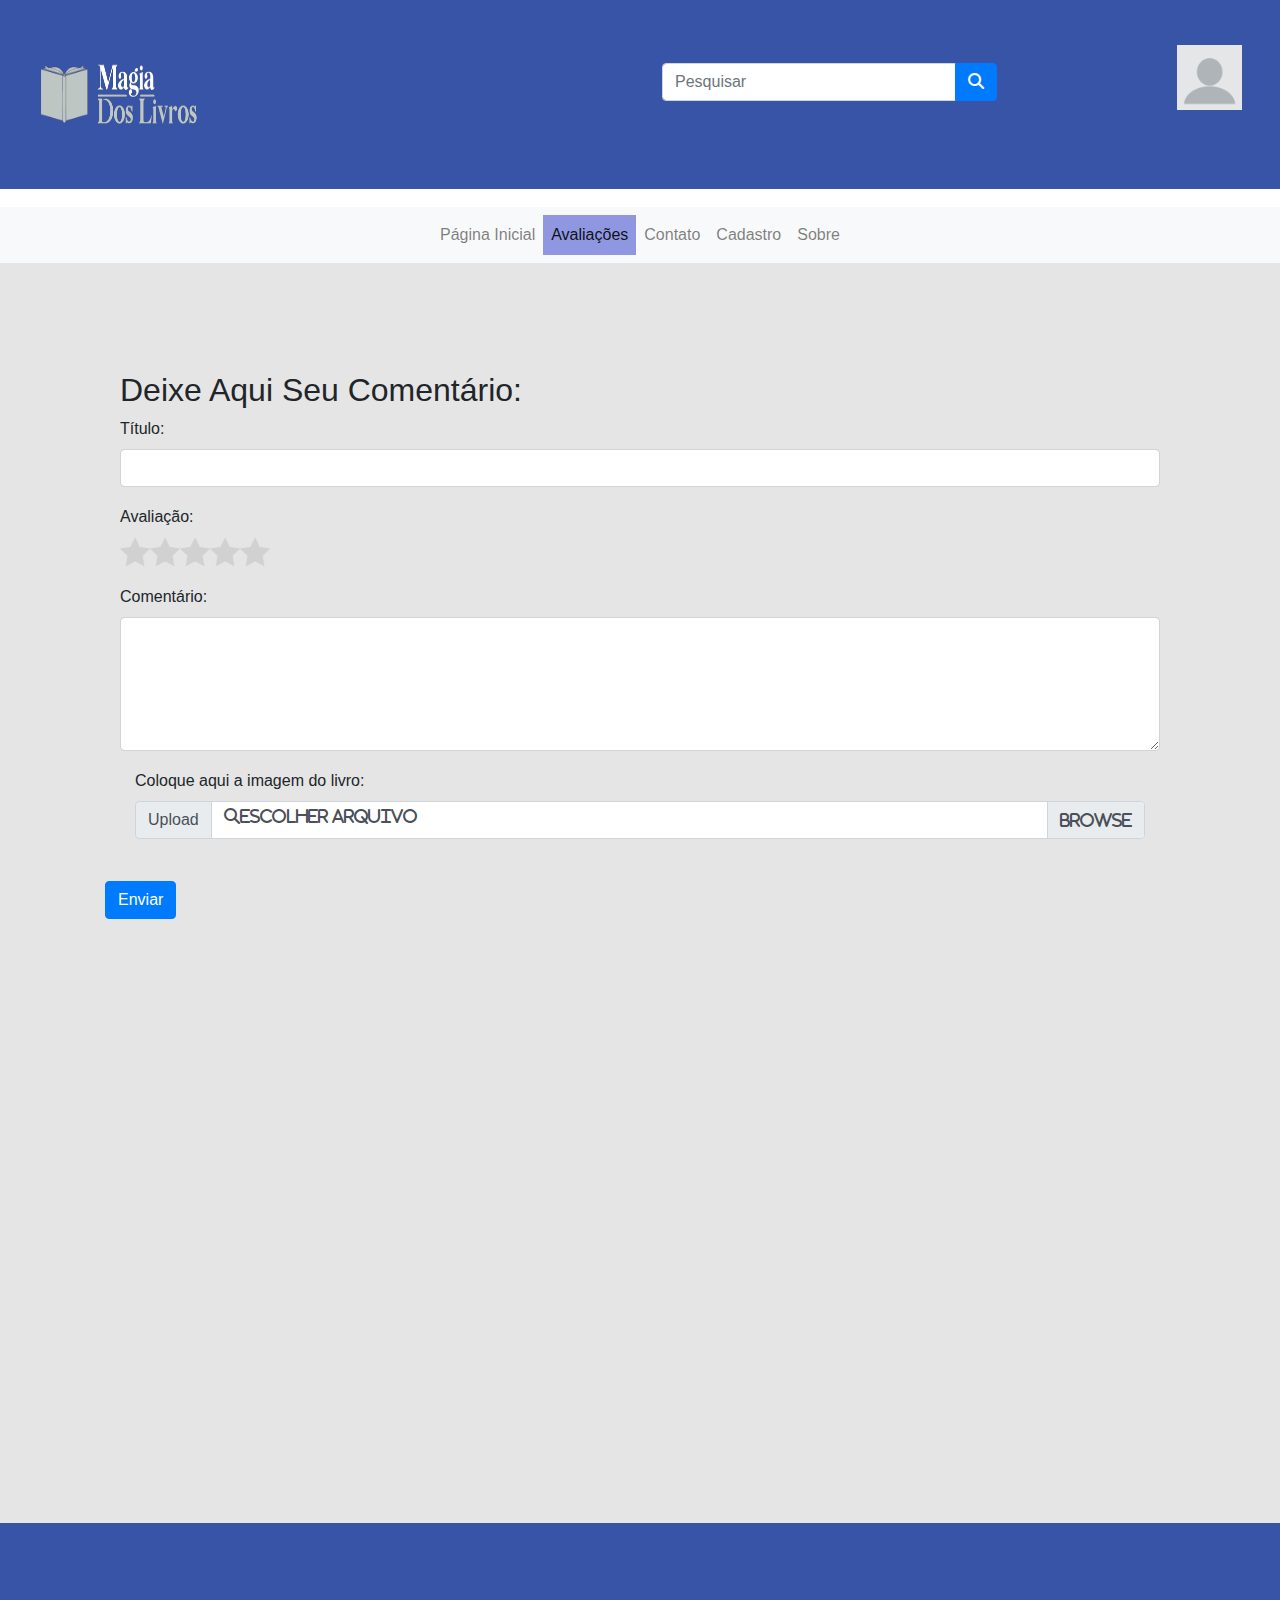
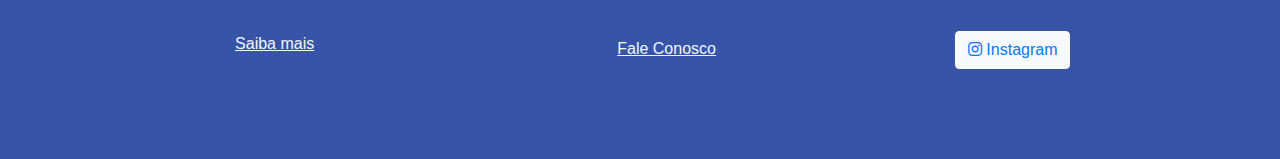
<file: Views/avaliacao/index.html>
<!DOCTYPE html>
<html>
<head>
  <title> Avaliação </title>
  <meta name='viewport' content='width=device-width, initial-scale=1'>
  <meta http-equiv='X-UA-Compatible' content='IE=edge'>
  <meta charset='utf-8'>
  <link rel='stylesheet' type='text/css' media='screen' href='css/estilo.css'>
  <link rel="stylesheet" href="https://cdn.jsdelivr.net/npm/bootstrap@4.6.1/dist/css/bootstrap.min.css">
  <link rel="stylesheet" href="https://use.fontawesome.com/releases/v5.7.0/css/all.css" integrity="sha384-lZN37f5QGtY3VHgisS14W3ExzMWZxybE1SJSEsQp9S+oqd12jhcu+A56Ebc1zFSJ" crossorigin="anonymous">
  <link rel="stylesheet" href="https://cdnjs.cloudflare.com/ajax/libs/font-awesome/6.2.0/css/all.min.css" crossorigin="anonymous">
  <script src="https://cdn.jsdelivr.net/npm/jquery@3.6.0/dist/jquery.slim.min.js"></script>
  <script src="https://cdn.jsdelivr.net/npm/popper.js@1.16.1/dist/umd/popper.min.js"></script>
  <script src="https://cdn.jsdelivr.net/npm/bootstrap@4.6.1/dist/js/bootstrap.bundle.min.js"></script> 
  
  
  <script> function telainicial(){
    window.location.href="../../index.php";
  } 

   function profile(){
    window.location.href="../login/login.html";
  }

  function saibamais(){
    window.location.href="../sobre/sobre.html";
  }

  function faleconosco(){
    window.location.href="../sobre/contato.html";
  }

  </script>
</head>

<body>

  <a name="topo"></a>

    <header>

      <section id="profile"  onclick="profile()">

      </section>

      <section id="username">
      </section>

        <section id="search">

            <div class="input-group mb-3">
                <input type="text" class="form-control" placeholder="Pesquisar" id="searchbar">
                <div class="input-group-append">
                  <button class="btn btn-primary" type="submit"><i class="fas fa-search"> </i></button>
                </div>
              </div>

        </section>
          
        <section id="logo" onclick="telainicial()">
          
        </section>

        
    </header>

    

    <nav class="navbar navbar-expand-sm bg-light navbar-light justify-content-center">
          <ul class="navbar-nav">
            <li class="nav-item">
              <a class="nav-link" href="../../index.php">Página Inicial</a>
            </li>
            <li class="nav-item">
                <a class="nav-link active" href="./index.html">Avaliações</a>
              </li>
              <li class="nav-item">
                <a class="nav-link" href="../sobre/contato.html">Contato</a>
              </li>
              <li class="nav-item">
                <a class="nav-link" href="../cadastro/index.php">Cadastro</a>
              </li>
            <li class="nav-item">
              <a class="nav-link" href="../sobre/sobre.html">Sobre</a>
            </li>
          </ul>
    </nav>
        
<main>
  <div class="container">
<div class="container">
  <h2>Deixe Aqui Seu Comentário: </h2>
  <form action="/action_page.php">
    <div class="form-group">
      <label for="usr">Título:</label>
      <input type="text" class="form-control" id="titulo" name="titulo" required>
    </div>
   
  </form>
  </div>
<div class="container">
  <label for="usr">Avaliação:</label>
  <div id="avaliar"></div>
  </div>
 
    
  <div class="container">
    <form action="/action_page.php">
      <div class="form-group">
        <label for="usr">Comentário:</label>
        <textarea class="form-control" rows="5" id="comentario" name="comentario" required></textarea>
      </div>
  
  
  
  <div class="container">
    <label for="usr">Coloque aqui a imagem do livro:</label>
    <div class="input-group">
      
      <div class="input-group-prepend">
        
        <span class="input-group-text" id="inputGroupFileAddon01">Upload</span>
      </div> 
     
      
      <div class="custom-file"> 
        <input type="file" class="custom-file-input" id="inputGroupFile01" aria-describedby="inputGroupFileAddon01" required>
        <label class="custom-file-label fas fa-search" for="inputGroupFile01">Escolher Arquivo</label> 
       
        
      </div>
      
      </div>
      </div>
     
    </form>
  </div>
  <br/>
  <div class="container"></div>
      <button type="submit" class="btn btn-primary">Enviar</button>
      </div>
    </form> 
  </div> 
  
  

  


  

  

  </main>
  <footer>

    <footer>


      <div class="container-footer">
    
        <section id="saibamais" onclick="saibamais()"> 
          
         <ins> Saiba mais </ins>
    
        </section> 
    
      
    
        <section id="faleconosco" onclick="faleconosco()">
    
         <ins> Fale Conosco </ins> 
        
        </section>
    
         <section id="socialmediaicon">
    
          <button class="btn btn-light" type="button"> <a href="https://instagram.com/magiadoslivro?igshid=YmMyMTA2M2Y=" target="blank">  <i class="fa-brands fa-instagram"></i> Instagram </a> </button>
         
         </section>
    
      </div>
    
      
    
    </footer>
  <script src='js/rate.js'></script>

</body>
</html>
</file>
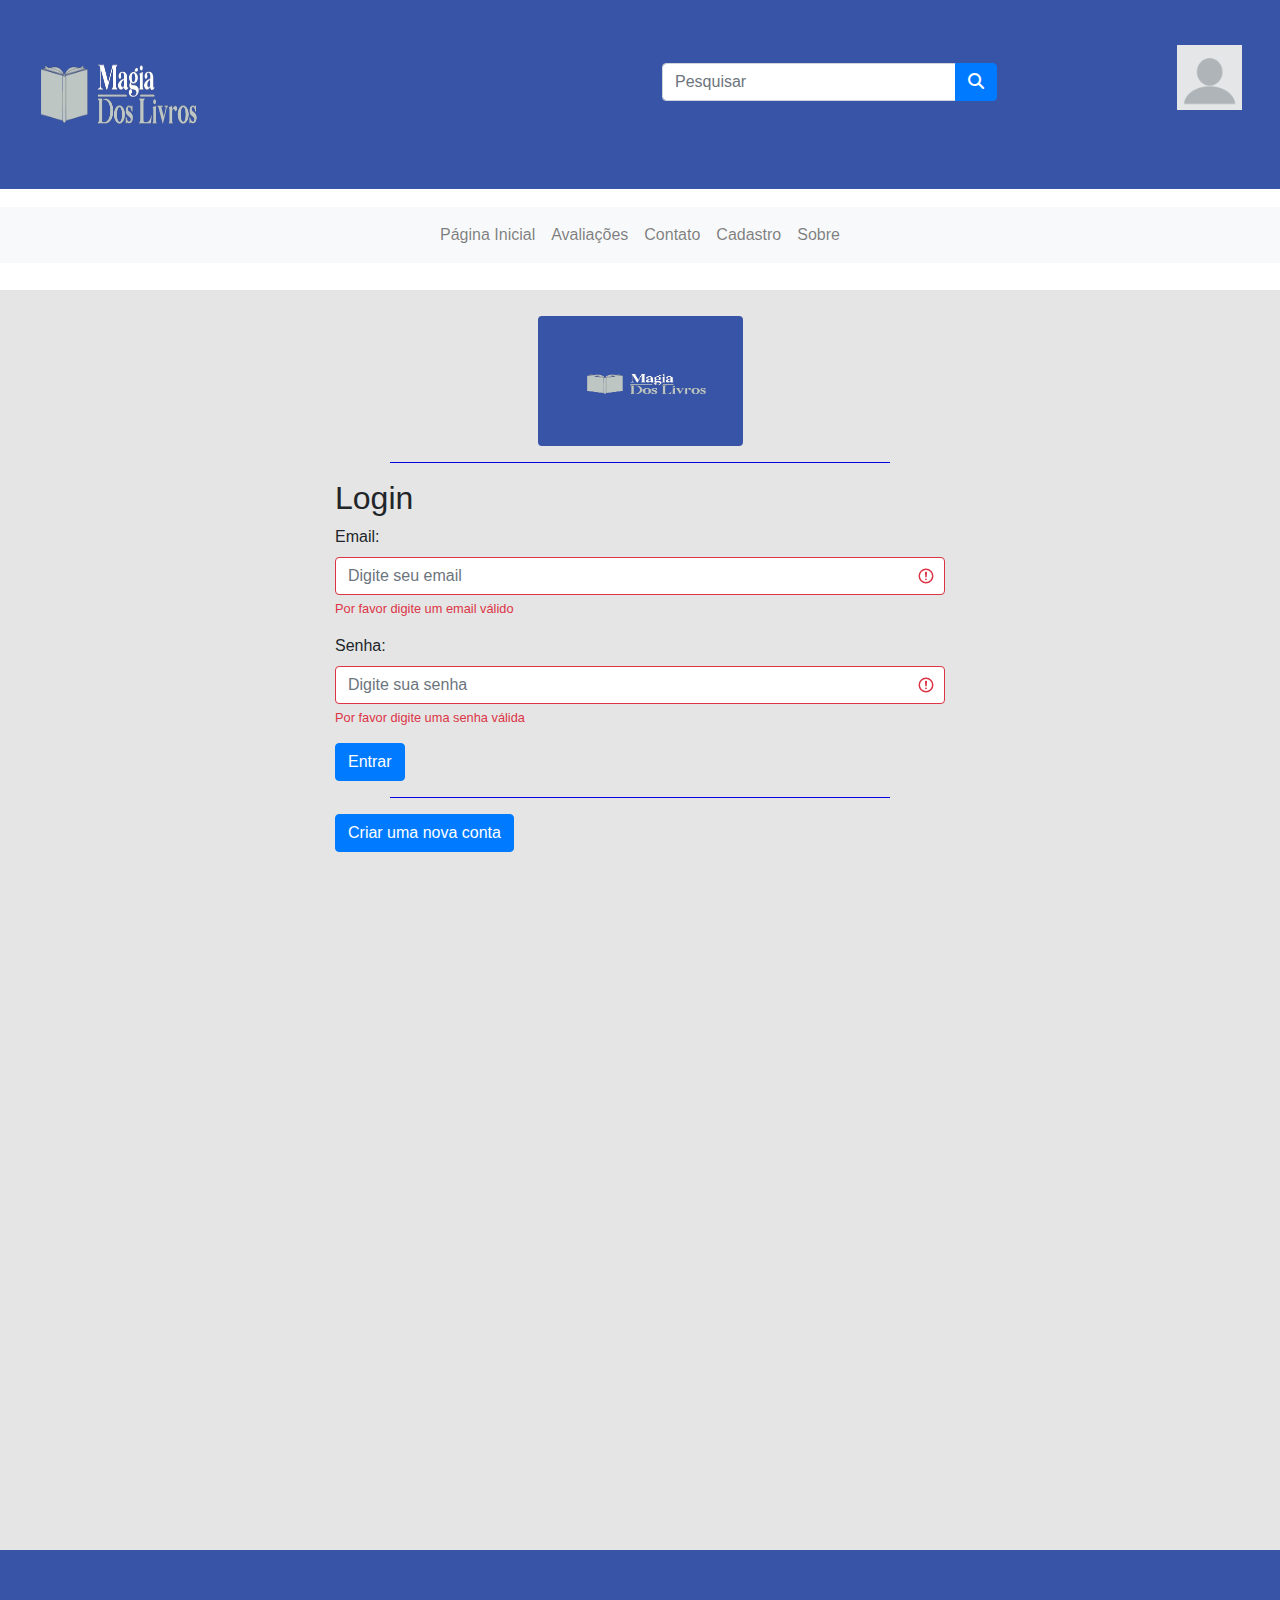
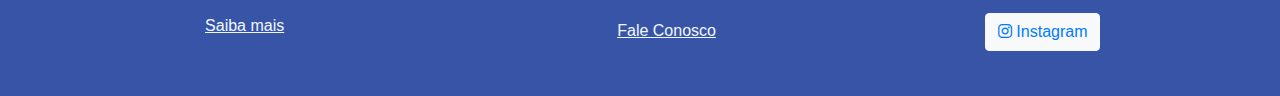
<file: Views/login/login.html>
<!DOCTYPE html>
<html lang="pt-br">
<head>
  <title>Login</title>
  <meta charset="utf-8">
  <meta name="viewport" content="width=device-width, initial-scale=1">
  <link rel="stylesheet" href="./login.css">
  <link rel="stylesheet" href="https://cdnjs.cloudflare.com/ajax/libs/font-awesome/6.2.0/css/all.min.css" crossorigin="anonymous">
  <link rel="stylesheet" href="https://use.fontawesome.com/releases/v5.7.0/css/all.css" integrity="sha384-lZN37f5QGtY3VHgisS14W3ExzMWZxybE1SJSEsQp9S+oqd12jhcu+A56Ebc1zFSJ" crossorigin="anonymous">
  <link rel="stylesheet" href="https://cdn.jsdelivr.net/npm/bootstrap@4.6.1/dist/css/bootstrap.min.css">
  <script src="https://cdn.jsdelivr.net/npm/jquery@3.6.0/dist/jquery.slim.min.js"></script>
  <script src="https://cdn.jsdelivr.net/npm/popper.js@1.16.1/dist/umd/popper.min.js"></script>
  <script src="https://cdn.jsdelivr.net/npm/bootstrap@4.6.1/dist/js/bootstrap.bundle.min.js"></script>


  <script> function telainicial(){
    window.location.href="../../index.php";
  } 

   function profile(){
    window.location.href="./login.html";
  }

  function saibamais(){
    window.location.href="../sobre/sobre.html";
  }

  function faleconosco(){
    window.location.href="../sobre/contato";
  }

  </script>
</head>

<body>

  <a name="topo"></a>

    <header>

      <section id="profile"  onclick="profile()">

      </section>

      <section id="username">
      </section>

        <section id="search">

            <div class="input-group mb-3">
                <input type="text" class="form-control" placeholder="Pesquisar" id="searchbar">
                <div class="input-group-append">
                  <button class="btn btn-primary" type="submit"><i class="fas fa-search"> </i></button>
                </div>
              </div>

        </section>
          
        <section id="logo" onclick="telainicial()">
          
        </section>

        
    </header>


    <nav class="navbar navbar-expand-sm bg-light navbar-light justify-content-center">
          <ul class="navbar-nav">
            <li class="nav-item">
              <a class="nav-link" href="../../index.php">Página Inicial</a>
            </li>
            <li class="nav-item">
                <a class="nav-link" href="../avaliacao/index.html">Avaliações</a>
              </li>
              <li class="nav-item">
                <a class="nav-link" href="../sobre/contato.html">Contato</a>
              </li>
              <li class="nav-item">
                <a class="nav-link" href="../cadastro/index.php">Cadastro</a>
              </li>
            <li class="nav-item">
              <a class="nav-link" href="../sobre/sobre.html">Sobre</a>
            </li>
          </ul>
    </nav>
<main>


    
    
    <div class="container">
        <div class="login">        
               <img src="../../img_SA/logoSA.png" class="rounded" alt="Cinque Terre"> 
            </div>
            <hr width="500" heigth="200"color="blue"/>
            
        <form action="../../controller/usercontroller/index.php" class="was-validated" name="login" method="post">
    <div class="form-group">
        <h2> Login</h2>
      <label for="uname">Email:</label>
      <input type="text" class="form-control" id="email" placeholder="Digite seu email" name="mail" required>
      <div class="valid-feedback">Válido</div>
      <div class="invalid-feedback">Por favor digite um email válido</div>
    </div>
    <div class="form-group">
      <label for="pwd">Senha:</label>
      <input type="password" class="form-control" id="senha" placeholder="Digite sua senha" name="senha" required>
      <div class="valid-feedback">Válido</div>
      <div class="invalid-feedback">Por favor digite uma senha válida</div>
    </div>
   
    <button type="submit" class="btn btn-primary" name="login">Entrar</button>
    <br/>
    
    <hr width="500" heigth="200"color="blue"/>
    
    <a href="../cadastro/index.php"><button class="btn btn-primary">Criar uma nova conta</button></a>
  </form>
</div>
</main> 
<footer>


  <div class="container-footer">

    <section id="saibamais" onclick="saibamais()"> 
      
     <ins> Saiba mais </ins>

    </section> 

  

    <section id="faleconosco" onclick="faleconosco()">

     <ins> Fale Conosco </ins> 
    
    </section>

     <section id="socialmediaicon">

      <button class="btn btn-light" type="button"> <a href="https://instagram.com/magiadoslivro?igshid=YmMyMTA2M2Y=" target="blank">  <i class="fa-brands fa-instagram"></i> Instagram </a> </button>
     
     </section>

  </div>



</footer>


</body>
</html>
</file>
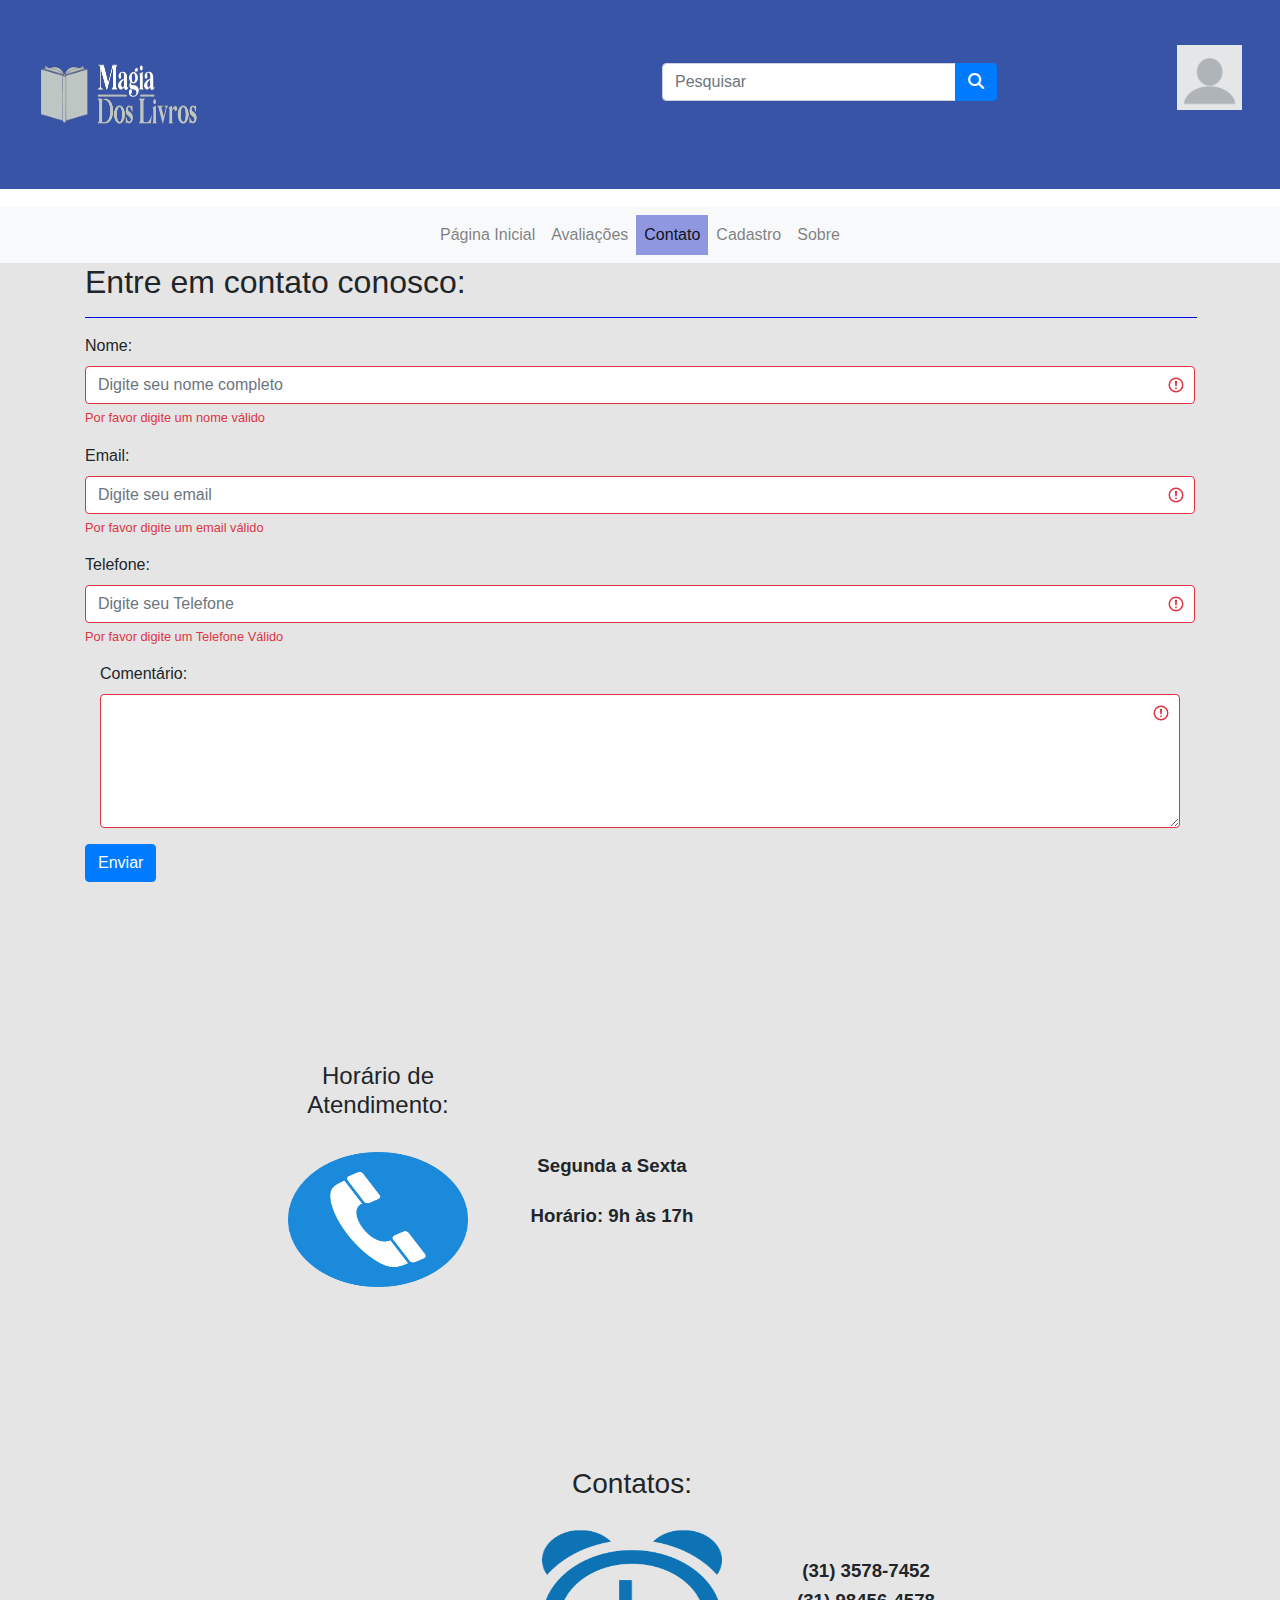
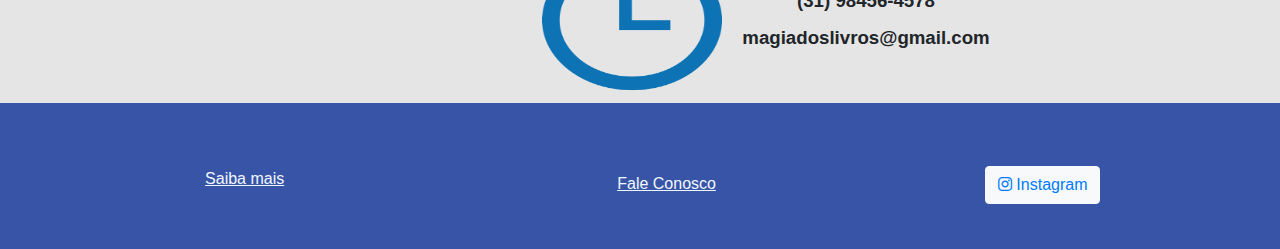
<file: Views/sobre/contato.html>
<!DOCTYPE html>
<html lang="pt-br">
<head>
  <title>Contato</title>
  <meta charset="utf-8">
  <meta name="viewport" content="width=device-width, initial-scale=1">
  <link rel="stylesheet" href="https://cdn.jsdelivr.net/npm/bootstrap@4.6.1/dist/css/bootstrap.min.css">
  <link rel="stylesheet" href="./contato.css">
  <link rel="stylesheet" href="https://cdnjs.cloudflare.com/ajax/libs/font-awesome/6.2.0/css/all.min.css" crossorigin="anonymous">
  <link rel="stylesheet" href="https://use.fontawesome.com/releases/v5.7.0/css/all.css" integrity="sha384-lZN37f5QGtY3VHgisS14W3ExzMWZxybE1SJSEsQp9S+oqd12jhcu+A56Ebc1zFSJ" crossorigin="anonymous">
  <script src="https://cdn.jsdelivr.net/npm/jquery@3.6.0/dist/jquery.slim.min.js"></script>
  <script src="https://cdn.jsdelivr.net/npm/popper.js@1.16.1/dist/umd/popper.min.js"></script>
  <script src="https://cdn.jsdelivr.net/npm/bootstrap@4.6.1/dist/js/bootstrap.bundle.min.js"></script> 
  <link rel="stylesheet" href="https://use.fontawesome.com/releases/v5.7.0/css/all.css" integrity="sha384-lZN37f5QGtY3VHgisS14W3ExzMWZxybE1SJSEsQp9S+oqd12jhcu+A56Ebc1zFSJ" crossorigin="anonymous">

    <header>
      <script> function telainicial(){
        window.location.href="../../index.php";
      } 
    
       function profile(){
        window.location.href="../login/login.html";
      }
    
      function saibamais(){
        window.location.href="./sobre.html";
      }
    
      function faleconosco(){
        window.location.href="./contato.html";
      }
    
      </script>
    </head>
    
    <body>
    
      <a name="topo"></a>
    
        <header>
    
          <section id="profile"  onclick="profile()">
    
          </section>
    
          <section id="username">
          </section>
    
            <section id="search">
    
                <div class="input-group mb-3">
                    <input type="text" class="form-control" placeholder="Pesquisar" id="searchbar">
                    <div class="input-group-append">
                      <button class="btn btn-primary" type="submit"><i class="fas fa-search"> </i></button>
                    </div>
                  </div>
    
            </section>
              
            <section id="logo" onclick="telainicial()">
              
            </section>
    
            
        </header>
    
    
        <nav class="navbar navbar-expand-sm bg-light navbar-light justify-content-center">
              <ul class="navbar-nav">
                <li class="nav-item">
                  <a class="nav-link" href="../../index.php">Página Inicial</a>
                </li>
                <li class="nav-item">
                    <a class="nav-link" href="../avaliacao/index.html">Avaliações</a>
                  </li>
                  <li class="nav-item">
                    <a class="nav-link active" href="./contato.html">Contato</a>
                  </li>
                  <li class="nav-item">
                    <a class="nav-link" href="../cadastro/index.php">Cadastro</a>
                  </li>
                <li class="nav-item">
                  <a class="nav-link" href="./sobre.html">Sobre</a>
                </li>
              </ul>
        </nav>
<main>

<div class="container">
  <h2>Entre em contato conosco: </h2>
  <hr width="1112" height="200" color="blue"/>
  <form action="/action_page.php" class="was-validated">
    <div class="form-group">
      <label for="uname">Nome:</label>
      <input type="text" class="form-control" id="nome" placeholder="Digite seu nome completo" name="nome" required>
      <div class="valid-feedback">Válido</div>
      <div class="invalid-feedback">Por favor digite um nome válido</div>
    </div>
    <div class="form-group">
      <label for="uname">Email:</label>
      <input type="email" class="form-control" id="mail" placeholder="Digite seu email" name="mail" required>
      <div class="valid-feedback">Válido</div>
      <div class="invalid-feedback">Por favor digite um email válido</div>
    </div> 
    <div class="form-group">
      <label for="uname">Telefone:</label>
      <input type="tel" class="form-control" id="telefone" placeholder="Digite seu Telefone" name="telefone" required>
      <div class="valid-feedback">Válido</div>
      <div class="invalid-feedback">Por favor digite um Telefone Válido</div>
    </div>  

    <div class="container">
        
          <div class="form-group">
            <label for="usr">Comentário:</label>
            <textarea class="form-control" rows="5" id="comentario" name="comentario" required></textarea>
          </div> 
          
    </div>
      
   
   
    <button type="submit" class="btn btn-primary">Enviar</button> 
</form>
    </div> 
    <article>
    
        <section class="section3">
            <h4>Horário de Atendimento:</h4>
        </section> 
        <section class="section2">
           
            <p class="p4">  Segunda a Sexta </p>
            <p  class="p3"> Horário: 9h às 17h</p>
           
    
        </section>
        </article>
    
<article class="article2">
    
    <section class="section1">
        <h3>Contatos:</h3>
    </section>
    <section class="section2">
       
        <p  class="p4"> (31) 3578-7452</p>
        <p  class="p2"> (31) 98456-4578</p>
        <p  class="p3">magiadoslivros@gmail.com</p>

    </section>
    </article>



</main> 
<footer>


  <div class="container-footer">

    <section id="saibamais" onclick="saibamais()"> 
      
     <ins> Saiba mais </ins>

    </section> 

  

    <section id="faleconosco" onclick="faleconosco()">

     <ins> Fale Conosco </ins> 
    
    </section>

     <section id="socialmediaicon">

      <button class="btn btn-light" type="button"> <a href="https://instagram.com/magiadoslivro?igshid=YmMyMTA2M2Y=" target="blank">  <i class="fa-brands fa-instagram"></i> Instagram </a> </button>
     
     </section>

  </div>



</footer>


</body>
</html>
</file>
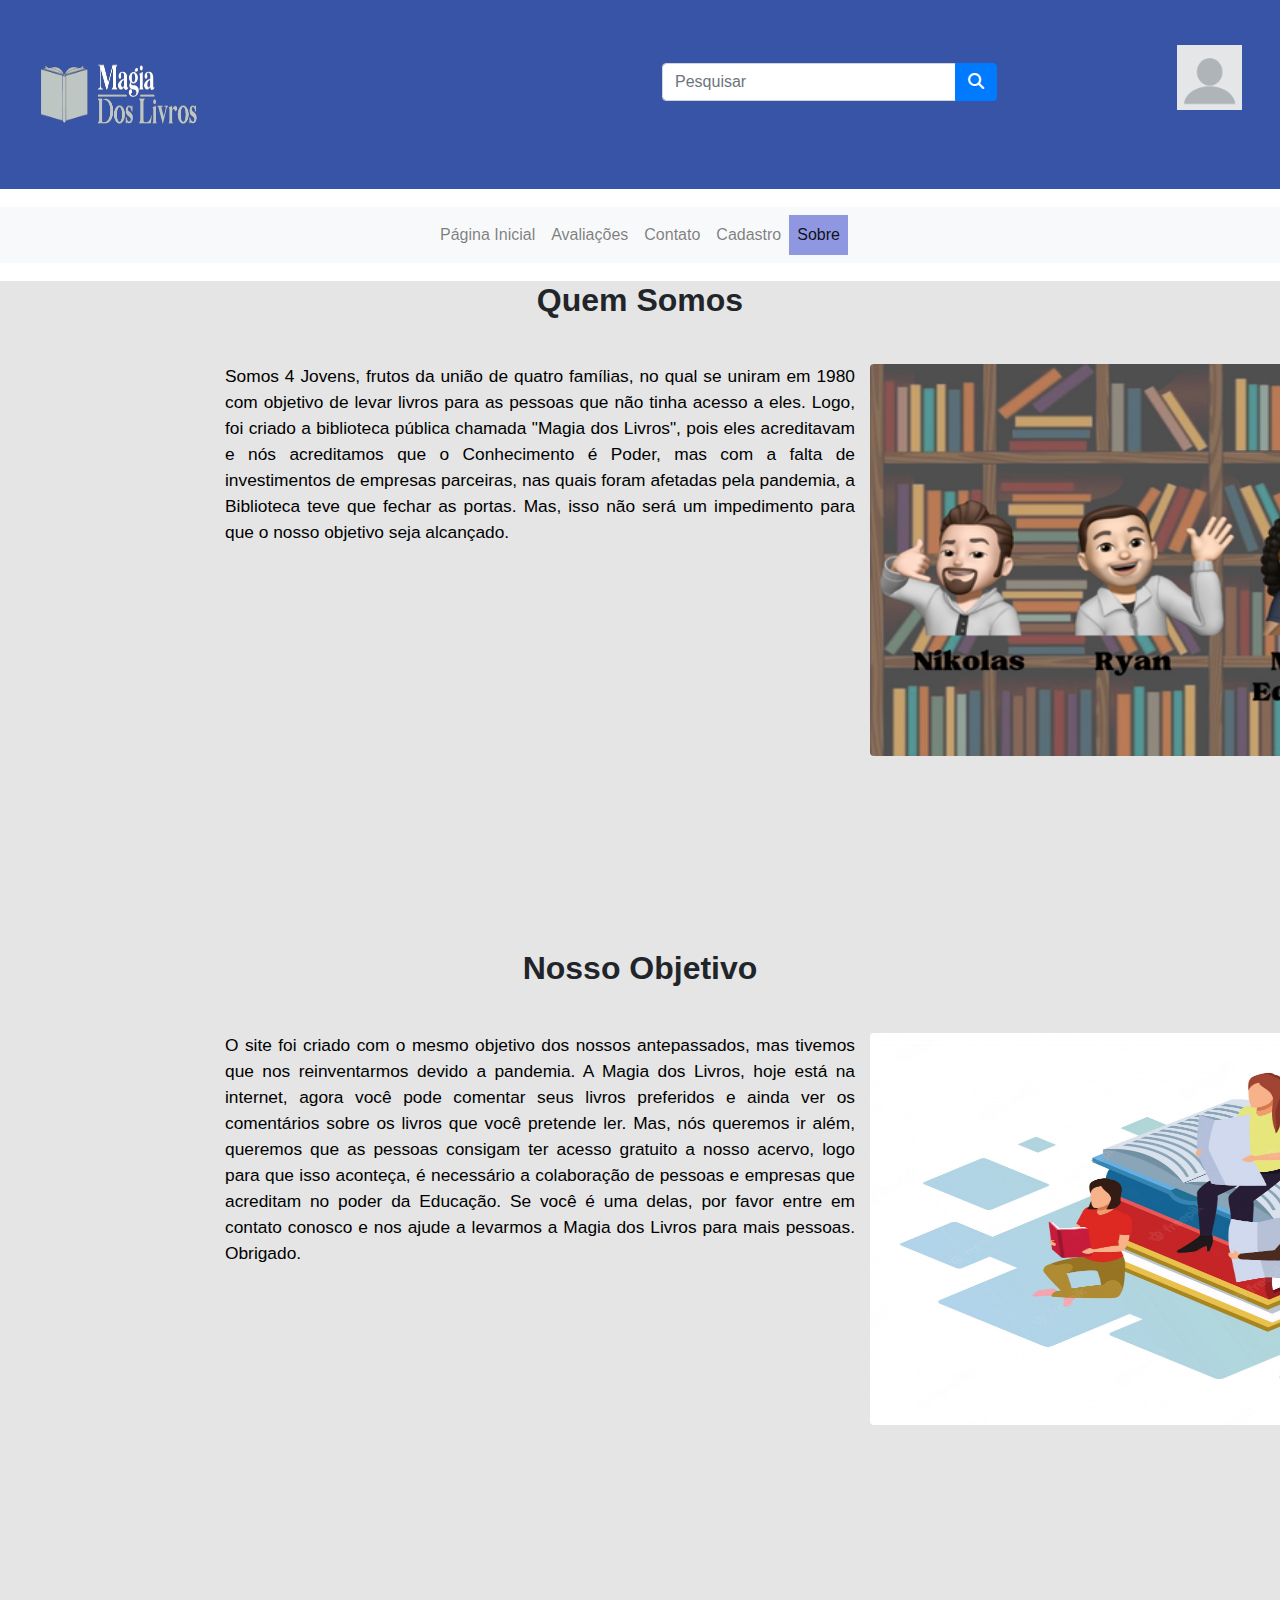
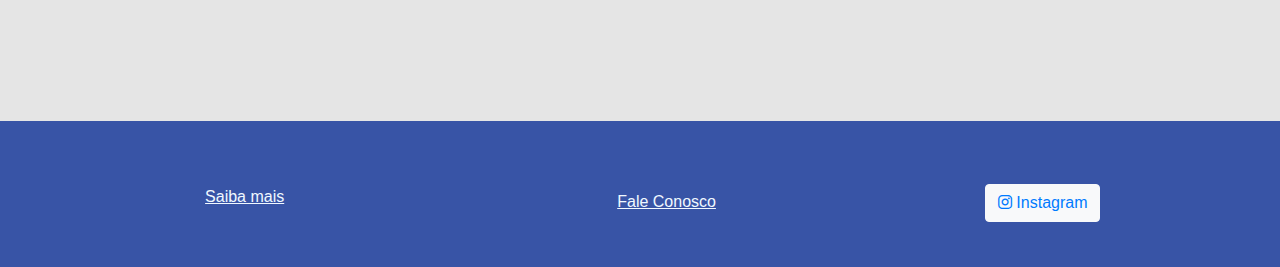
<file: Views/sobre/sobre.html>
<!DOCTYPE html>
<html lang="pt-br">
<head>
  <title>Sobre</title>
  <meta charset="utf-8">
  <meta name="viewport" content="width=device-width, initial-scale=1">
  <link rel="stylesheet" href="https://cdn.jsdelivr.net/npm/bootstrap@4.6.1/dist/css/bootstrap.min.css">
  <link rel="stylesheet" href="./sobre.css">
  <link rel="stylesheet" href="https://cdnjs.cloudflare.com/ajax/libs/font-awesome/6.2.0/css/all.min.css" crossorigin="anonymous">
  <link rel="stylesheet" href="https://use.fontawesome.com/releases/v5.7.0/css/all.css" integrity="sha384-lZN37f5QGtY3VHgisS14W3ExzMWZxybE1SJSEsQp9S+oqd12jhcu+A56Ebc1zFSJ" crossorigin="anonymous">
  <script src="https://cdn.jsdelivr.net/npm/jquery@3.6.0/dist/jquery.slim.min.js"></script>
  <script src="https://cdn.jsdelivr.net/npm/popper.js@1.16.1/dist/umd/popper.min.js"></script>
  <script src="https://cdn.jsdelivr.net/npm/bootstrap@4.6.1/dist/js/bootstrap.bundle.min.js"></script>


  <header>

    <script> function telainicial(){
      window.location.href="../../index.php";
    } 
  
     function profile(){
      window.location.href="../login/login.html";
    }
  
    function saibamais(){
      window.location.href="./sobre.html";
    }
  
    function faleconosco(){
      window.location.href="./contato.html";
    }
  
    </script>
  </head>
  
  <body>
  
    <a name="topo"></a>
  
      <header>
  
        <section id="profile"  onclick="profile()">
  
        </section>
  
        <section id="username">
        </section>
  
          <section id="search">
  
              <div class="input-group mb-3">
                  <input type="text" class="form-control" placeholder="Pesquisar" id="searchbar">
                  <div class="input-group-append">
                    <button class="btn btn-primary" type="submit"><i class="fas fa-search"> </i></button>
                  </div>
                </div>
  
          </section>
            
          <section id="logo" onclick="telainicial()">
            
          </section>
  
          
      </header>
  
  
      <nav class="navbar navbar-expand-sm bg-light navbar-light justify-content-center">
            <ul class="navbar-nav">
              <li class="nav-item">
                <a class="nav-link" href="../../index.php">Página Inicial</a>
              </li>
              <li class="nav-item">
                  <a class="nav-link" href="../avaliacao/index.html">Avaliações</a>
                </li>
                <li class="nav-item">
                  <a class="nav-link" href="./contato.html">Contato</a>
                </li>
                <li class="nav-item">
                  <a class="nav-link" href="../cadastro/index.php">Cadastro</a>
                </li>
              <li class="nav-item">
                <a class="nav-link active" href="./sobre.html">Sobre</a>
              </li>
            </ul>
      </nav>
<main>  
  <h2 class="h21"> Quem Somos </h2>
  <article class="article2">
<section class="section2"> 
  <p>Somos 4 Jovens, frutos da união de quatro famílias, no qual se uniram em 1980 com objetivo de levar livros para as pessoas que não tinha acesso a eles. 
    Logo, foi criado a biblioteca pública chamada "Magia dos Livros", pois eles acreditavam e nós acreditamos que o Conhecimento é Poder,
     mas com a falta de investimentos de empresas parceiras, nas quais foram afetadas pela pandemia, a Biblioteca teve que fechar as portas. Mas, isso não será um impedimento para que o nosso objetivo seja alcançado. </p>     
</section> 
<section class="section3"> 
  <img src="../../img_SA/Nikolas.png" class="rounded" alt="Cinque Terre" width="692vh" height="392vh">
</section>
</article> 
<h2 class="h31"> Nosso Objetivo </h2>
  <article class="article2">
<section class="section2"> 
  <p>O site foi criado com o mesmo objetivo dos nossos antepassados, mas tivemos que nos reinventarmos devido a pandemia. 
    A Magia dos Livros, hoje está na internet, agora você pode comentar seus livros preferidos e ainda ver os comentários sobre os livros que você pretende ler. 
    Mas, nós queremos ir além, queremos que as pessoas consigam ter acesso gratuito a nosso acervo, logo para que isso aconteça, é necessário a colaboração de pessoas e empresas que acreditam no poder da Educação. Se você é uma delas, por favor entre em contato conosco e nos ajude a levarmos a Magia dos Livros para mais pessoas. Obrigado.</p>     
</section> 
<section class="section3"> 
  <img src="../../img_SA/objetivo.jpg" class="rounded" alt="Cinque Terre" width="692vh" height="392vh">
</section>
</article>

</main>

</body> 
<footer>


  <div class="container-footer">

    <section id="saibamais" onclick="saibamais()"> 
      
     <ins> Saiba mais </ins>

    </section> 

  

    <section id="faleconosco" onclick="faleconosco()">

     <ins> Fale Conosco </ins> 
    
    </section>

     <section id="socialmediaicon">

      <button class="btn btn-light" type="button"> <a href="https://instagram.com/magiadoslivro?igshid=YmMyMTA2M2Y=" target="blank">  <i class="fa-brands fa-instagram"></i> Instagram </a> </button>
     
     </section>

  </div>



</footer>

</html>
</file>
<file: Views/avaliacao/css/estilo.css>
@font-face {
  font-family: "estrela";
  src: url(icomoon.woff);
}

.elemento { 
  display: flex; 
  
 }

.star {
  font-family: "estrela" !important;
  font-size: 30px; 
  color: #d1d1d1;
  font-style: normal; 
  font-weight: normal; 
  font-variant: normal;
  text-transform: none; 
  line-height: 1;
  -webkit-font-smoothing: antialiased;
  -moz-osx-font-smoothing: grayscale;
  cursor: pointer; 
}

.star::before { 
  content: "\e9d9"; 
}

.star.onp { color: #d30000; }
.star.onr { color: #ff2f00; }
.star.onm { color: #ff8c00; }
.star.onb { color: #ffe000; }
.star.ono { color: #1aff00; }

.star.off {
pointer-events: none;

}

#msg {
  margin-top: 20px;
  font-family: 'Franklin Gothic Medium', 'Arial Narrow', Arial, sans-serif;
  font-size: 26px;
  font-weight: bolder;
  text-align: center;
  
} 


#btn {
  margin-top: 20px;
  text-align: center; 
 
}

#btn button {
  font-family: 'Franklin Gothic Medium', 'Arial Narrow', Arial, sans-serif;
  font-size: 26px;
  font-weight: bolder;
  cursor: pointer;
}
header {
  width: 100%;
  height: 21vh;
  background-color: #3854a6;
}

html , body{
  padding: 0; 
}

#profile {

  background-size: 100% 100%;
  background-repeat: no-repeat;
  background-position: center;
  background-image:url(../img/profilepic.webp);
  margin-top: 5vh;
  margin-right: 3vw;    
  height: 65px ;
  width: 65px;
  float: right;
  cursor: pointer;

}

#username {

  color: #fff;
  margin-top: 7vh;
  margin-right: 3vw;    
  display: flex;
  float: right;    

}


nav {
  margin-top: 2vh;
  
}

.active{
  background-color: rgba(38, 54, 200, 0.5);
}

main {
  padding: 10vh;
  background-color: #e5e5e5;
  width: 100%;
  height: 140vh;

}

.container{
  margin-top: 18px;
}

button{
  margin-left: 5px;
}
#logo {

  float: left;
  width: 15vw;
  height: 15vh;
  margin-left: 15px;
  margin-top: 2vh;
  background-image: url(../img/logo.png);
  background-size: 140% 280%;
  background-repeat: no-repeat;
  background-position: center;
  cursor: pointer;
 
}

#search{

  float: right;
  margin-top: 7vh;
  margin-right: 11vw;

}
#searchbar {

  width:23vw !important;

}
#return{
  width: 2vw;
  height: 2vh;
}

footer {
  padding: 5vh;
  height: auto;
  width: 100%;
  background-color: #3854a6;

}

.container-footer{
  margin: 0 auto;
  display: flex;
  margin-left: 2vw;
  margin-top: 2vh;
  justify-content: space-around;
  align-items: center;
  flex-direction: row;
  color: aliceblue;
}

#saibamais{

  display: flex;
  width: auto;
  height: 4vh;
  cursor: pointer;
}

#faleconosco{
  display: flex;
  float: left;
  margin-left: 5vw;
  width: auto;
  height: 3vh;
  cursor: pointer;

}


#socialmediaicon1 {

  display: flex;
  margin-top: 2vh;
  margin-right: 2vw;
  float: right;
  width: 3vw;
  height: 6vh;
  border-radius: 50%;

}
</file>
<file: Views/login/login.css>
header {
    width: 100%;
    height: 21vh;
    background-color: #3854a6;
  }
  
  html , body{
    padding: 0; 
  }
  
  #profile {
  
    background-size: 100% 100%;
    background-repeat: no-repeat;
    background-position: center;
    background-image:url('../../img_SA/profilepic.webp');
    margin-top: 5vh;
    margin-right: 3vw;    
    height: 65px ;
    width: 65px;
    float: right;
    cursor: pointer;
  
  }
  
  #username {
  
    color: #fff;
    margin-top: 7vh;
    margin-right: 3vw;    
    display: flex;
    float: right;    
  
  }
  
  
  nav {
    margin-top: 2vh;
    
  }
  
  .active{
    background-color: rgba(38, 54, 200, 0.5);
  }
  
  main {
  
    background-color: #e5e5e5;
    width: 100%;
    height: 140vh;
  
  } 

  #logo {

    float: left;
    width: 15vw;
    height: 15vh;
    margin-left: 15px;
    margin-top: 2vh;
    background-image: url(../../img_SA/logoSA.png);
    background-size: 140% 280%;
    background-repeat: no-repeat;
    background-position: center;
    cursor: pointer;
   
  }
  
  #search{
  
    float: right;
    margin-top: 7vh;
    margin-right: 11vw;
  
  }
  #searchbar {
  
    width:23vw !important;
  
  }
  #return{
    width: 2vw;
    height: 2vh;
  }
  
  footer {
    padding: 5vh;
    height: auto;
    width: 100%;
    background-color: #3854a6;
  
  }
  
  .container-footer{
    margin: 0 auto;
    display: flex;
    margin-left: 2vw;
    margin-top: 2vh;
    justify-content: space-around;
    align-items: center;
    flex-direction: row;
    color: aliceblue;
  }
  
  #saibamais{
  
    display: flex;
    width: auto;
    height: 4vh;
    cursor: pointer;
  }
  
  #faleconosco{
    display: flex;
    float: left;
    margin-left: 5vw;
    width: auto;
    height: 3vh;
    cursor: pointer;
  
  }
  
  #socialmediaicon1 {

    display: flex;
    margin-top: 2vh;
    margin-right: 2vw;
    float: right;
    width: 3vw;
    height: 6vh;
    border-radius: 50%;
  
  }
   
img{
    margin: 0 auto;
    width: 205px;
    height: 130px;
    display: flex;  
    background-color: #3854a6;
} 

.container{
    padding: 2vw;
    
    margin: 0 auto;
    margin-top: 3vh;
    width: 50vw !important;
    height: auto;
}

fieldset{
    width: 50vw;
  
}
</file>
<file: Views/sobre/contato.css>
header {
    width: 100%;
    height: 21vh;
    background-color: #3854a6;
  }
  
  html , body{
    padding: 0; 
  }
  
  #profile {
  
    background-size: 100% 100%;
    background-repeat: no-repeat;
    background-position: center;
    background-image:url(../../img_SA/profilepic.webp);
    margin-top: 5vh;
    margin-right: 3vw;    
    height: 65px ;
    width: 65px;
    float: right;
    cursor: pointer;
  
  }
  
  #username {
  
    color: #fff;
    margin-top: 7vh;
    margin-right: 3vw;    
    display: flex;
    float: right;    
  
  }
  
  
  nav {
    margin-top: 2vh;
    
  }
  
  .active{
    background-color: rgba(38, 54, 200, 0.5);
  }
  
  main {
  
    background-color: #e5e5e5;
    width: 100%;
    height: 160vh;
  
  } 
 
  #logo {
 
    float: left;
    width: 15vw;
    height: 15vh;
    margin-left: 15px;
    margin-top: 2vh;
    background-image: url(../../img_SA/logoSA.png);
    background-size: 140% 280%;
    background-repeat: no-repeat;
    background-position: center;
    cursor: pointer;
   
  }
  
  #search{
  
    float: right;
    margin-top: 7vh;
    margin-right: 11vw;
  
  }
  #searchbar {
  
    width:23vw !important;
  
  }
  #return{
    width: 2vw;
    height: 2vh;
  }
  
  footer {
    padding: 5vh;
    height: auto;
    width: 100%;
    background-color: #3854a6;
  
  }
  
  .container-footer{
    margin: 0 auto;
    display: flex;
    margin-left: 2vw;
    margin-top: 2vh;
    justify-content: space-around;
    align-items: center;
    flex-direction: row;
    color: aliceblue;
  }
  
  #saibamais{
  
    display: flex;
    width: auto;
    height: 4vh;
    cursor: pointer;
  }
  
  #faleconosco{
    display: flex;
    float: left;
    margin-left: 5vw;
    width: auto;
    height: 3vh;
    cursor: pointer;
  
  }
  
  #socialmediaicon1 {
 
    display: flex;
    margin-top: 2vh;
    margin-right: 2vw;
    float: right;
    width: 3vw;
    height: 6vh;
    border-radius: 50%;
  
  }
 
          

.article2{
    float: right;
    margin-top: 20vh;
    width: 55vh;
    height: 25vh;
    margin-right: 27vh;
} 

.section1{
    float: left;
    width: 20vh;
    height: 25vh;
    background-image: url('../../img_SA/relogio.png');
    background-size: 20vh 18vh;
    background-repeat: no-repeat;
    background-position: bottom;
    text-align: center;

}
.section2{
    float: left;
    width: 32vh;
    height: 25vh;
    text-align: center;

    

} 

p{
    font-weight: bolder;
} 

h2{
    font-family: 'Segoe UI', Tahoma, Geneva, Verdana, sans-serif;

    
} 

.p2{
    
    font-family: 'Segoe UI', Tahoma, Geneva, Verdana, sans-serif;
    font-size: 14pt;
    line-height: 1pt;
    
}
.p3{
   
    font-family: 'Segoe UI', Tahoma, Geneva, Verdana, sans-serif;
    font-size: 14pt;
    line-height: 1cm;
    margin-top: 2vh;
} 

.p4{ 
    margin-top: 10vh;
    font-family: 'Segoe UI', Tahoma, Geneva, Verdana, sans-serif;
    font-size: 14pt;
    line-height: 3vh;
    

}
article{
    float: left;
    margin-top: 20vh;
    width: 55vh;
    height: 25vh;
    margin-left: 32vh;
} 

.section3{
    float: left;
    width: 20vh;
    height: 25vh;
    background-image: url('../../img_SA/telefone.png');
    background-size: 20vh 15vh;
    background-repeat: no-repeat;
    background-position: bottom;
    text-align: center;
    

} 
.container2{
    margin-top: 10px;
}
</file>
<file: Views/sobre/sobre.css>
header {
   width: 100%;
   height: 21vh;
   background-color: #3854a6;
 }
 
 html , body{
   padding: 0; 
 }
 
 #profile {
 
   background-size: 100% 100%;
   background-repeat: no-repeat;
   background-position: center;
   background-image:url(../../img_SA/profilepic.webp);
   margin-top: 5vh;
   margin-right: 3vw;    
   height: 65px ;
   width: 65px;
   float: right;
   cursor: pointer;
 
 }
 
 #username {
 
   color: #fff;
   margin-top: 7vh;
   margin-right: 3vw;    
   display: flex;
   float: right;    
 
 }
 
 
 nav {
   margin-top: 2vh;
   
 }
 
 .active{
   background-color: rgba(38, 54, 200, 0.5);
 }
 
 main {
 
   background-color: #e5e5e5;
   width: 100%;
   height: 160vh;
 
 } 

 #logo {

   float: left;
   width: 15vw;
   height: 15vh;
   margin-left: 15px;
   margin-top: 2vh;
   background-image: url(../../img_SA/logoSA.png);
   background-size: 140% 280%;
   background-repeat: no-repeat;
   background-position: center;
   cursor: pointer;
  
 }
 
 #search{
 
   float: right;
   margin-top: 7vh;
   margin-right: 11vw;
 
 }
 #searchbar {
 
   width:23vw !important;
 
 }
 #return{
   width: 2vw;
   height: 2vh;
 }
 
 footer {
   padding: 5vh;
   height: auto;
   width: 100%;
   background-color: #3854a6;
 
 }
 
 .container-footer{
   margin: 0 auto;
   display: flex;
   margin-left: 2vw;
   margin-top: 2vh;
   justify-content: space-around;
   align-items: center;
   flex-direction: row;
   color: aliceblue;
 }
 
 #saibamais{
 
   display: flex;
   width: auto;
   height: 4vh;
   cursor: pointer;
 }
 
 #faleconosco{
   display: flex;
   float: left;
   margin-left: 5vw;
   width: auto;
   height: 3vh;
   cursor: pointer;
 
 }
 
 #socialmediaicon1 {

   display: flex;
   margin-top: 2vh;
   margin-right: 2vw;
   float: right;
   width: 3vw;
   height: 6vh;
   border-radius: 50%;
 
 }

.h21{
    text-align: center;
    font-weight: bolder;
    font-family: 'Segoe UI', Tahoma, Geneva, Verdana, sans-serif;
    margin-top: 2vh; 
    margin-bottom: 5vh;
} 
.h31{
   text-align: center;
   font-weight: bolder;
   font-family: 'Segoe UI', Tahoma, Geneva, Verdana, sans-serif;
   margin-top: 15vh; 
   margin-bottom: 5vh;
}


 

.imagem{ 
   
    background-image: url("img/romance9.jpg");
    background-repeat: no-repeat;
    background-size: 60vh 50vh; 
    
} 

.section2{ 
   float: left;
   width: 70vh;
   height: 50vh;
  
   

  
}

.article2{
   width: 170vh;
   height: 50vh;
   
   margin-top: 5vh;
   margin-left: 25vh;
} 

p{
   text-align: justify;
   font-family: 'Segoe UI', Tahoma, Geneva, Verdana, sans-serif;
   font-size: 13pt;
   color: #000;
} 

.section3{ 
   float: left;
   width: 88vh;
   height: 50vh;
    
   margin-left: 15px;

}
</file>
